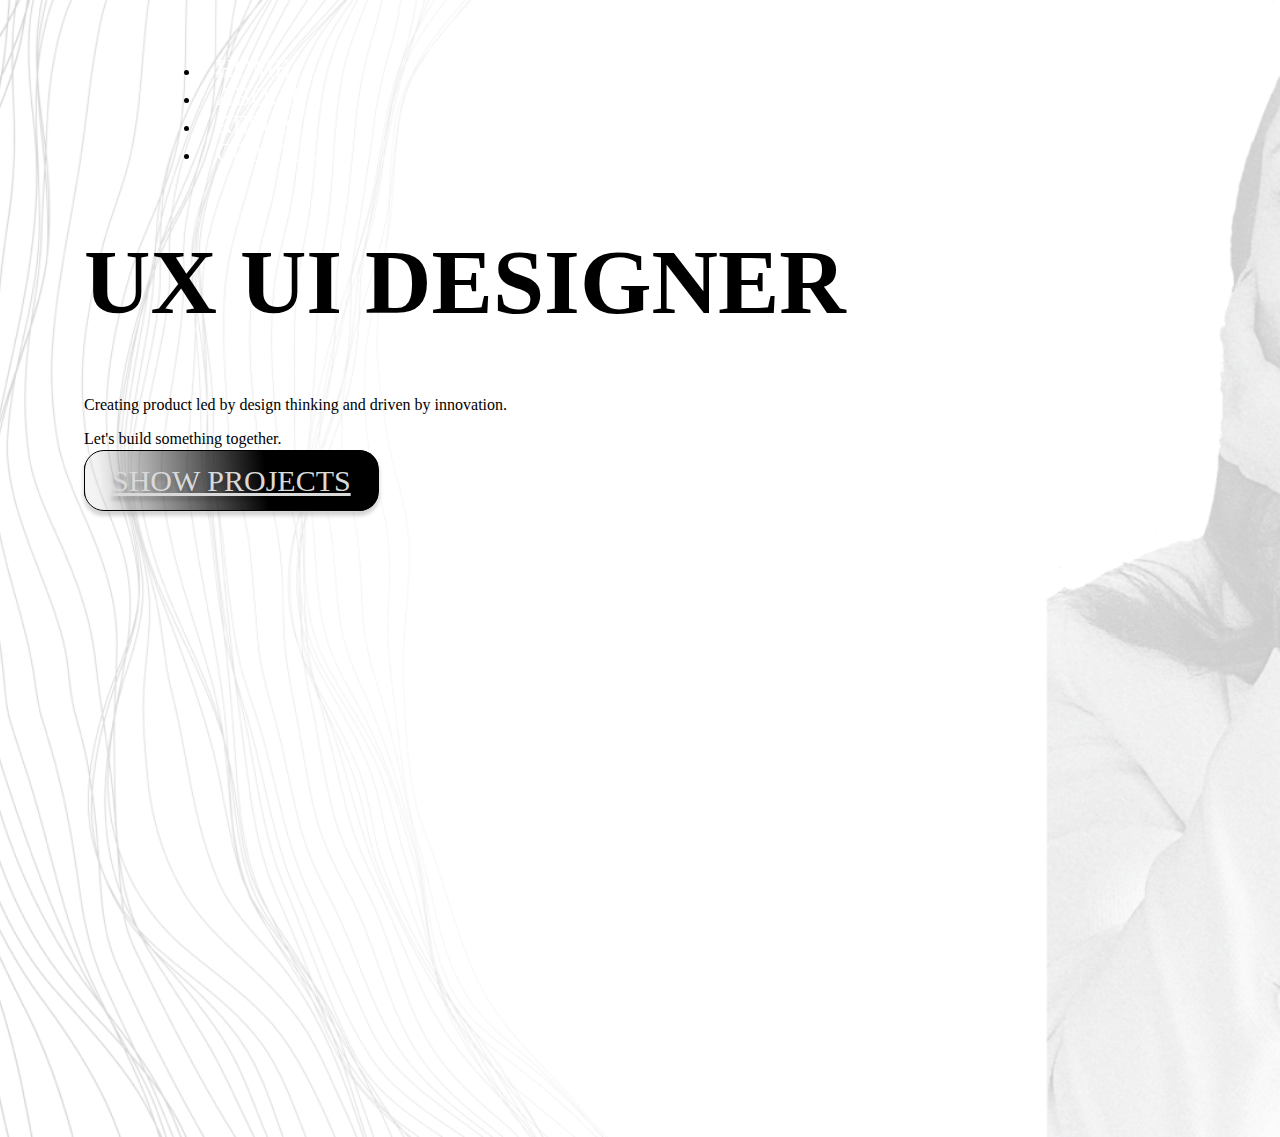
<file: index.html>
<!DOCTYPE html>
<html>
    <head>
        <title>UX/UI Homework 20</title>
        <link href="https://cdn.jsdelivr.net/npm/bootstrap@5.3.1/dist/css/bootstrap.min.css" rel="stylesheet" integrity="sha384-4bw+/aepP/YC94hEpVNVgiZdgIC5+VKNBQNGCHeKRQN+PtmoHDEXuppvnDJzQIu9" crossorigin="anonymous">
        <link href="css/style.css" rel="stylesheet" type="text/css">
    </head>

    <body class="bg-black" style="padding-left: 76px;background-image: url('images/mask-group.png'); background-position: top; background-size: cover;">
        <nav class="fixed-top mx-auto" style="margin-top: 55px; padding-left: 76px;">
            <!-- Used Bootstrap 4 component -->
            <ul class="nav d-flex justify-content-between w-75">
                <div>
                    <li>
                        <a class="menu-item" href="index.html">HOME</a>
                    </li>
                </div>

                <div class="d-flex gap-4">
                    <li>
                        <a class="menu-item" href="about.html">ABOUT</a>
                    </li>
                    <li>
                        <a class="menu-item" href="#">RESUME</a>
                    </li>
                    <li>
                        <a class="menu-item" href="contact.html">CONTACT</a>
                    </li>
                </div>
            </ul>
        </nav>
            
        <section class="jumbotron jumbotron-fluid mx-auto px-4" style="height: 100vh">
            <div class="d-flex align-items-center h-100">
                <!-- Used Bootstrap 4 col system -->
                <div class="row">
                    <div class="col-md">
                        <!-- <img src="images/mask-group.png" style="position: absolute; right: 0; left:0; object-fit: cover;"/> -->
                        <h1 class="text-xl text-white" style="font-size: 92px; white-space: nowrap;">UX UI DESIGNER</h1>
                        <p class="text-xl lead text-white">Creating product led by design thinking and driven by innovation.</p>
                        
                        <p class="text-xl text-white">Let's build something together.</p>
                    </div>
                    
                    <div class="col-sm d-flex">
                        <p class="lead align-self-end">
                            <a class="hero-btn btn font" href="projects.html" role="button">SHOW PROJECTS</a>
                        </p>
                    </div>
                </div>
            </div>
        </section>
    </body>

    <script src="https://code.jquery.com/jquery-1.12.4.min.js" integrity="sha256-ZosEbRLbNQzLpnKIkEdrPv7lOy9C27hHQ+Xp8a4MxAQ=" crossorigin="anonymous"></script>
    <script src="https://cdn.jsdelivr.net/npm/@popperjs/core@2.11.8/dist/umd/popper.min.js" integrity="sha384-I7E8VVD/ismYTF4hNIPjVp/Zjvgyol6VFvRkX/vR+Vc4jQkC+hVqc2pM8ODewa9r" crossorigin="anonymous"></script>
    <script src="https://cdn.jsdelivr.net/npm/bootstrap@5.3.1/dist/js/bootstrap.min.js" integrity="sha384-Rx+T1VzGupg4BHQYs2gCW9It+akI2MM/mndMCy36UVfodzcJcF0GGLxZIzObiEfa" crossorigin="anonymous"></script>
</html>
</file>
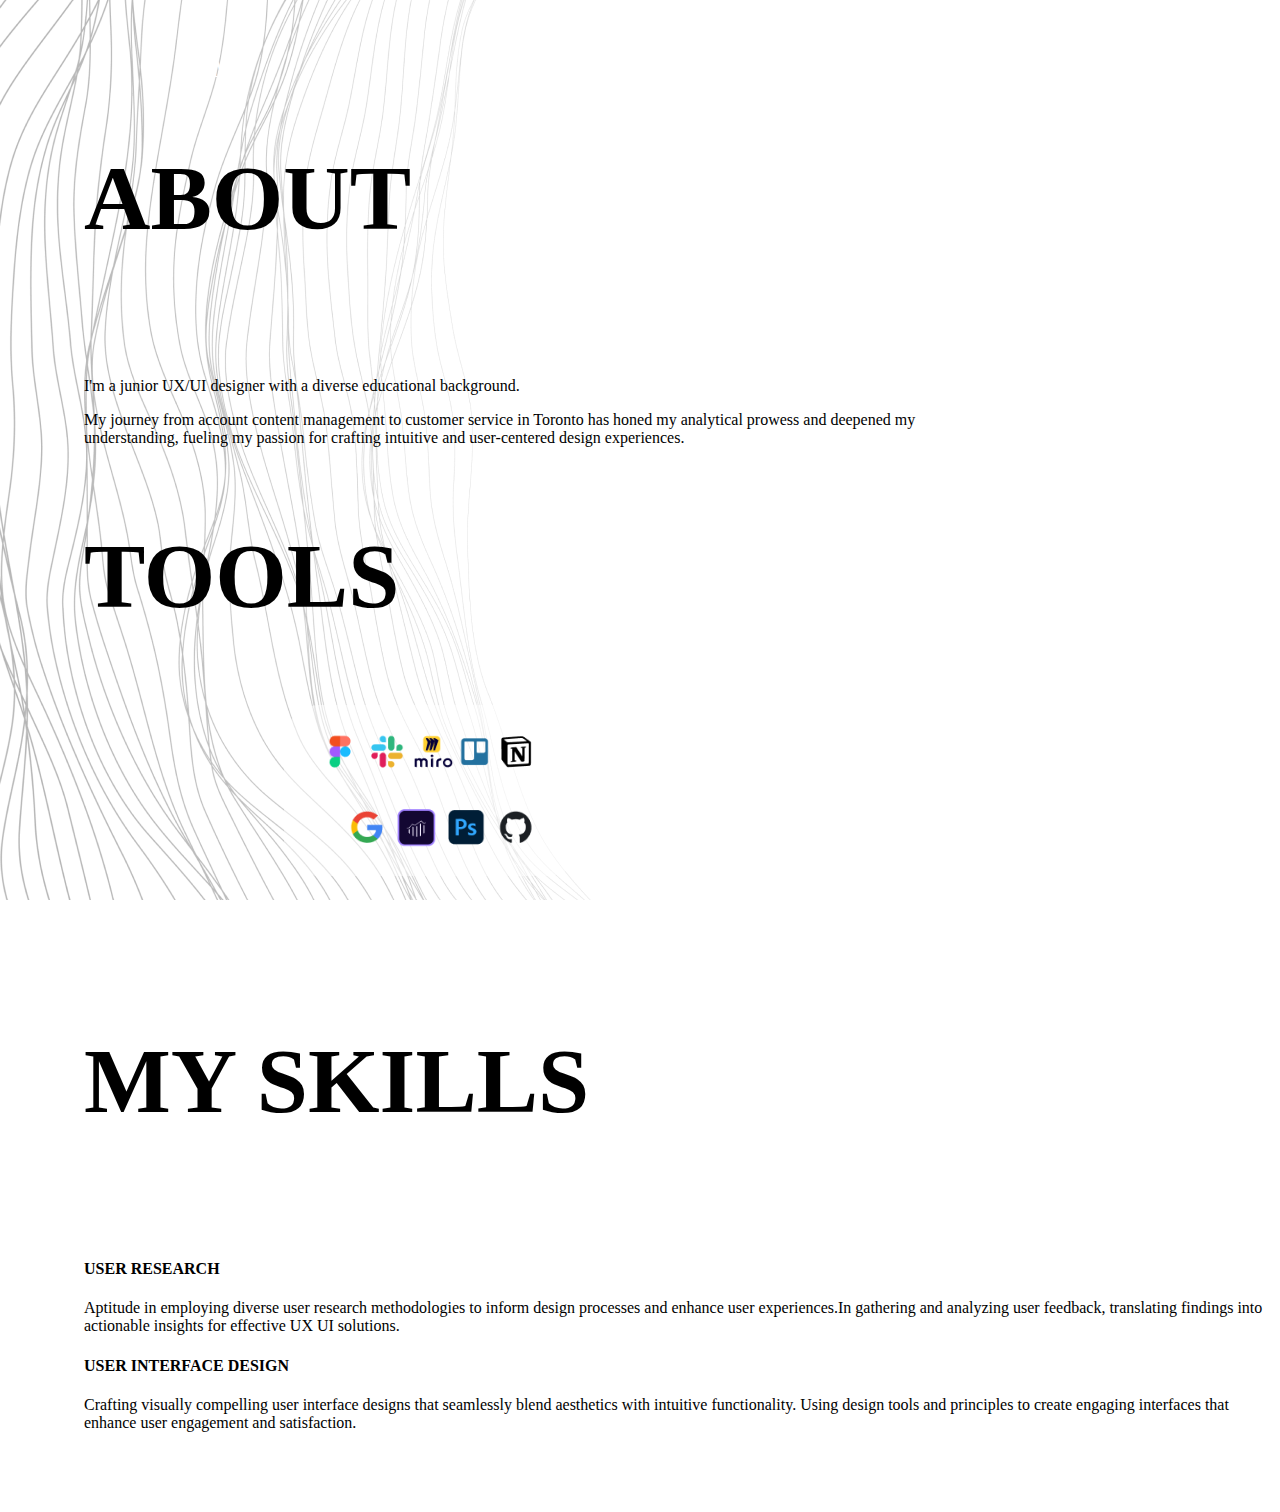
<file: about.html>
<!DOCTYPE html>
<html>
    <head>
        <title>UX/UI Homework 20</title>
        <link href="https://cdn.jsdelivr.net/npm/bootstrap@5.3.1/dist/css/bootstrap.min.css" rel="stylesheet" integrity="sha384-4bw+/aepP/YC94hEpVNVgiZdgIC5+VKNBQNGCHeKRQN+PtmoHDEXuppvnDJzQIu9" crossorigin="anonymous">
        <link href="css/style.css" rel="stylesheet" type="text/css">
    </head>

    <body class="bg-black" style="padding-left: 76px;background-image: url('images/backgound.png');background-attachment: fixed; background-position: top; background-size: cover; height:100vh; overflow: auto;">
        <nav class="fixed-top mx-auto" style="margin-top: 55px; padding-left: 76px;">
            <a class="menu-item" href="index.html">HOME</a>
        </nav>

        <section>
            <div class="mx-auto px-4 text-end mt-5 d-flex flex-column align-items-end">
                <h1 class="text-white" style="font-size: 92px;">ABOUT</h1>

                <p class="fs-4 lead text-white" style="margin-top: 126px; width: 880px;">I'm a junior UX/UI designer with a diverse educational background.</p>
                
                <p class="fs-4 lead text-white" style="width: 880px;">My journey from account content management to customer service in Toronto has honed my analytical prowess and deepened my understanding, fueling my passion for crafting intuitive and user-centered design experiences.</p>
            </div>
            
            <div class="mx-auto px-4 mt-5">
                <h2 class="text-white" style="font-size: 92px;">TOOLS</h2>

                <div>
                    <img src="images/apps-bubble.png" style="width: 300px; margin-left: 200px;"/>
                </div>
            </div>

            <div class="mx-auto px-4" style="margin-top: 148px; padding-bottom: 64px;">
                <h2 class="text-white text-end" style="font-size: 92px;">MY SKILLS</h2>

                <!-- Used Bootstrap 4 col system -->
                <div class="row" style="margin-top: 126px;">
                    <div class="col-sm">
                        <div class="w-50 mx-auto">
                            <h4 class="fs-1 text-white">USER RESEARCH</h4>
                            
                            <p class="fs-4 lead text-white mt-4">Aptitude in employing diverse user research methodologies to inform design processes and enhance user experiences.In gathering and analyzing user feedback, translating findings into actionable insights for effective UX UI solutions.</p>
                        </div>
                    </div>
                    
                    <div class="col-sm">
                        <div class="w-50 mx-auto">
                            <h4 class="fs-1 text-white">USER INTERFACE DESIGN</h4>
                            
                            <p class="fs-4 lead text-white mt-4">Crafting visually compelling user interface designs that seamlessly blend aesthetics with intuitive functionality. Using design tools and principles to create engaging interfaces that enhance user engagement and satisfaction.</p>
                        </div>
                    </div>
                </div>
            </div>
        </div>
    </body>

    <script src="https://code.jquery.com/jquery-1.12.4.min.js" integrity="sha256-ZosEbRLbNQzLpnKIkEdrPv7lOy9C27hHQ+Xp8a4MxAQ=" crossorigin="anonymous"></script>
    <script src="https://cdn.jsdelivr.net/npm/@popperjs/core@2.11.8/dist/umd/popper.min.js" integrity="sha384-I7E8VVD/ismYTF4hNIPjVp/Zjvgyol6VFvRkX/vR+Vc4jQkC+hVqc2pM8ODewa9r" crossorigin="anonymous"></script>
    <script src="https://cdn.jsdelivr.net/npm/bootstrap@5.3.1/dist/js/bootstrap.min.js" integrity="sha384-Rx+T1VzGupg4BHQYs2gCW9It+akI2MM/mndMCy36UVfodzcJcF0GGLxZIzObiEfa" crossorigin="anonymous"></script>
</html>
</file>
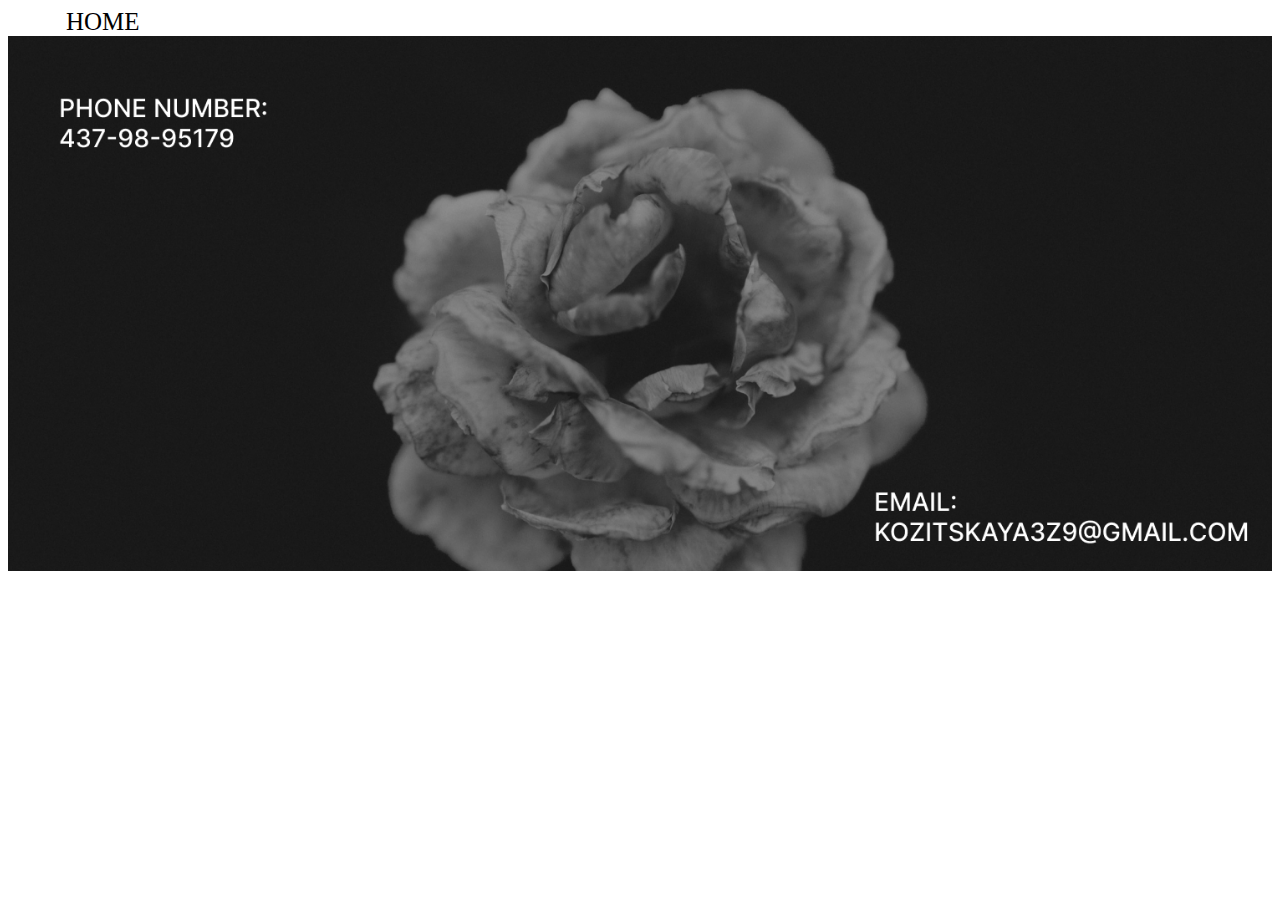
<file: contact.html>
<!DOCTYPE html>
<html>
    <head>
        <title>UX/UI Homework 20</title>
        <link href="https://cdn.jsdelivr.net/npm/bootstrap@5.3.1/dist/css/bootstrap.min.css" rel="stylesheet" integrity="sha384-4bw+/aepP/YC94hEpVNVgiZdgIC5+VKNBQNGCHeKRQN+PtmoHDEXuppvnDJzQIu9" crossorigin="anonymous">
        <link href="css/style.css" rel="stylesheet" type="text/css">
    </head>

    <body style="height: 100vh;" class="d-flex justify-content-center">
        <nav class="fixed-top mx-auto" style="margin-top: 8px; padding-left: 42px;">
            <a class="menu-item" style="color:black!important;" href="index.html">HOME</a>
        </nav>

        <img src="images/contact.jpg" style="width: 100%;object-fit: contain;">
    </body>

    <script src="https://code.jquery.com/jquery-1.12.4.min.js" integrity="sha256-ZosEbRLbNQzLpnKIkEdrPv7lOy9C27hHQ+Xp8a4MxAQ=" crossorigin="anonymous"></script>
    <script src="https://cdn.jsdelivr.net/npm/@popperjs/core@2.11.8/dist/umd/popper.min.js" integrity="sha384-I7E8VVD/ismYTF4hNIPjVp/Zjvgyol6VFvRkX/vR+Vc4jQkC+hVqc2pM8ODewa9r" crossorigin="anonymous"></script>
    <script src="https://cdn.jsdelivr.net/npm/bootstrap@5.3.1/dist/js/bootstrap.min.js" integrity="sha384-Rx+T1VzGupg4BHQYs2gCW9It+akI2MM/mndMCy36UVfodzcJcF0GGLxZIzObiEfa" crossorigin="anonymous"></script>
</html>
</file>
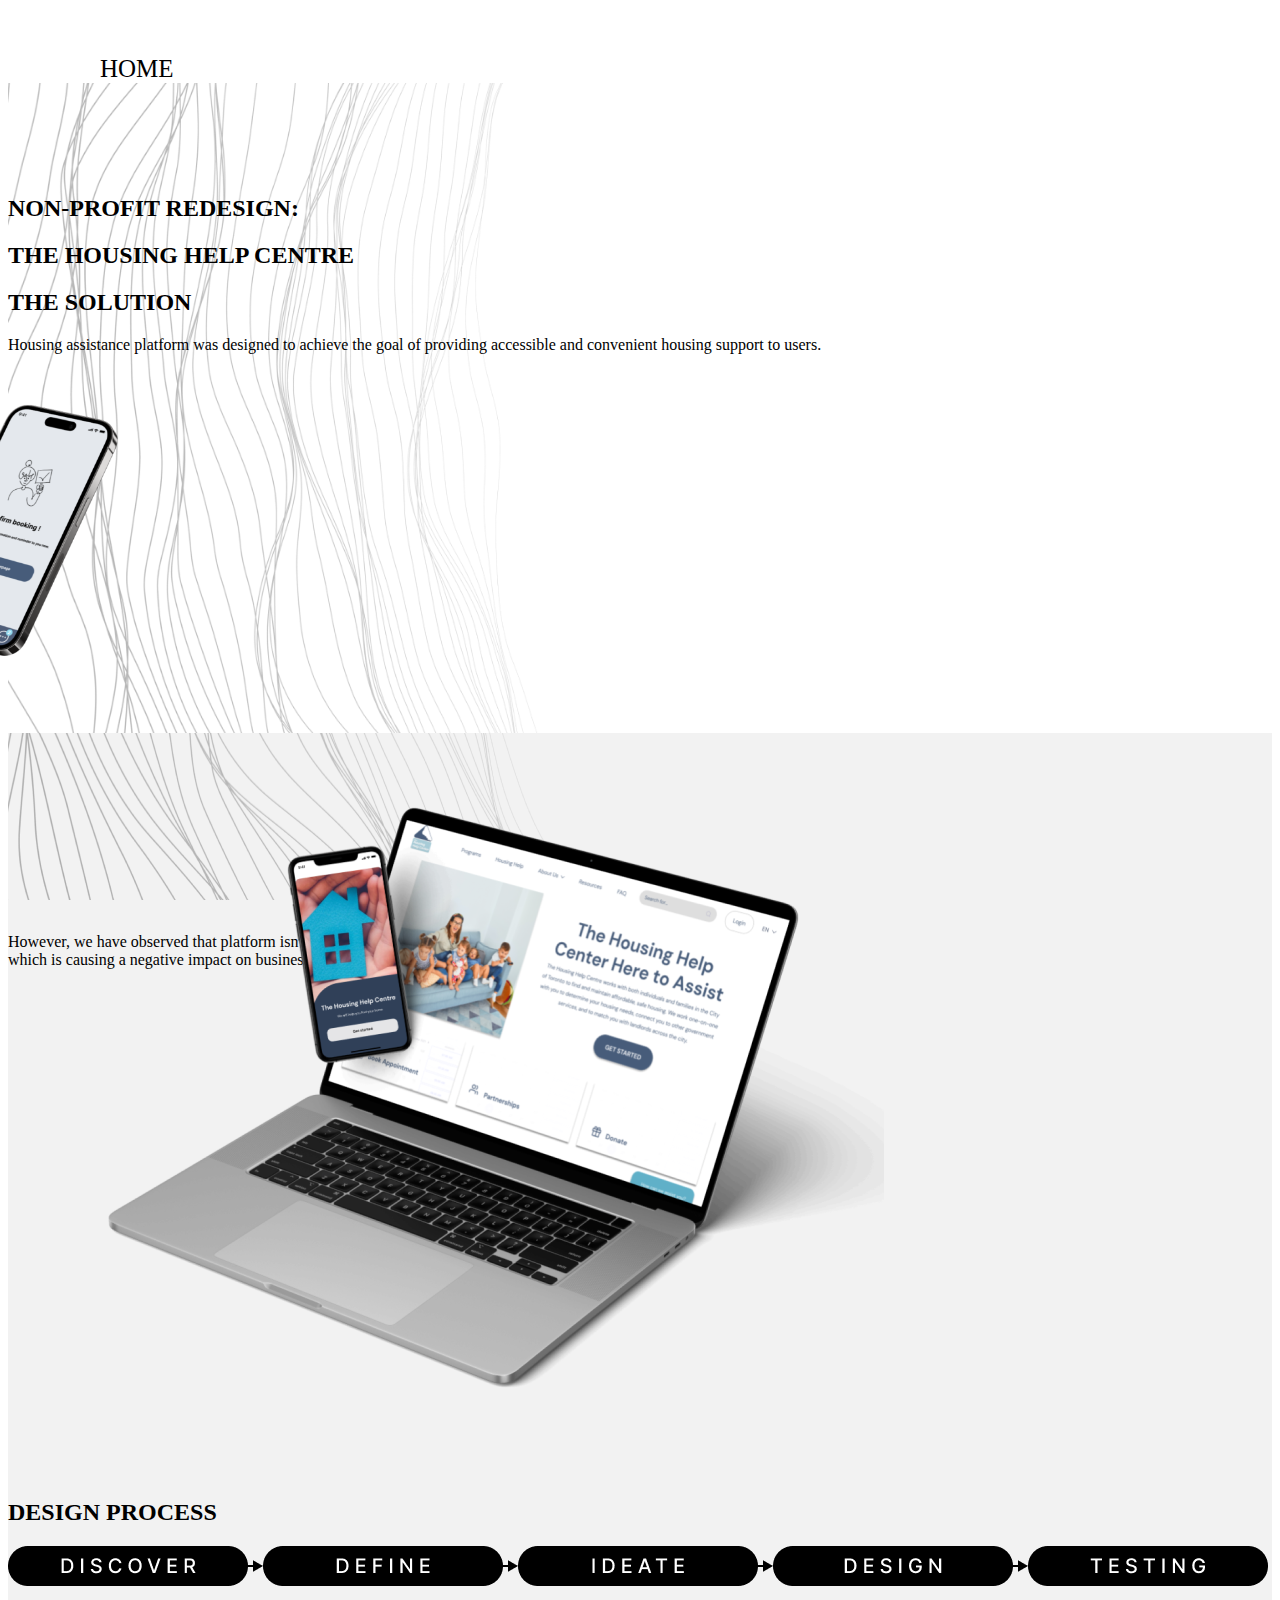
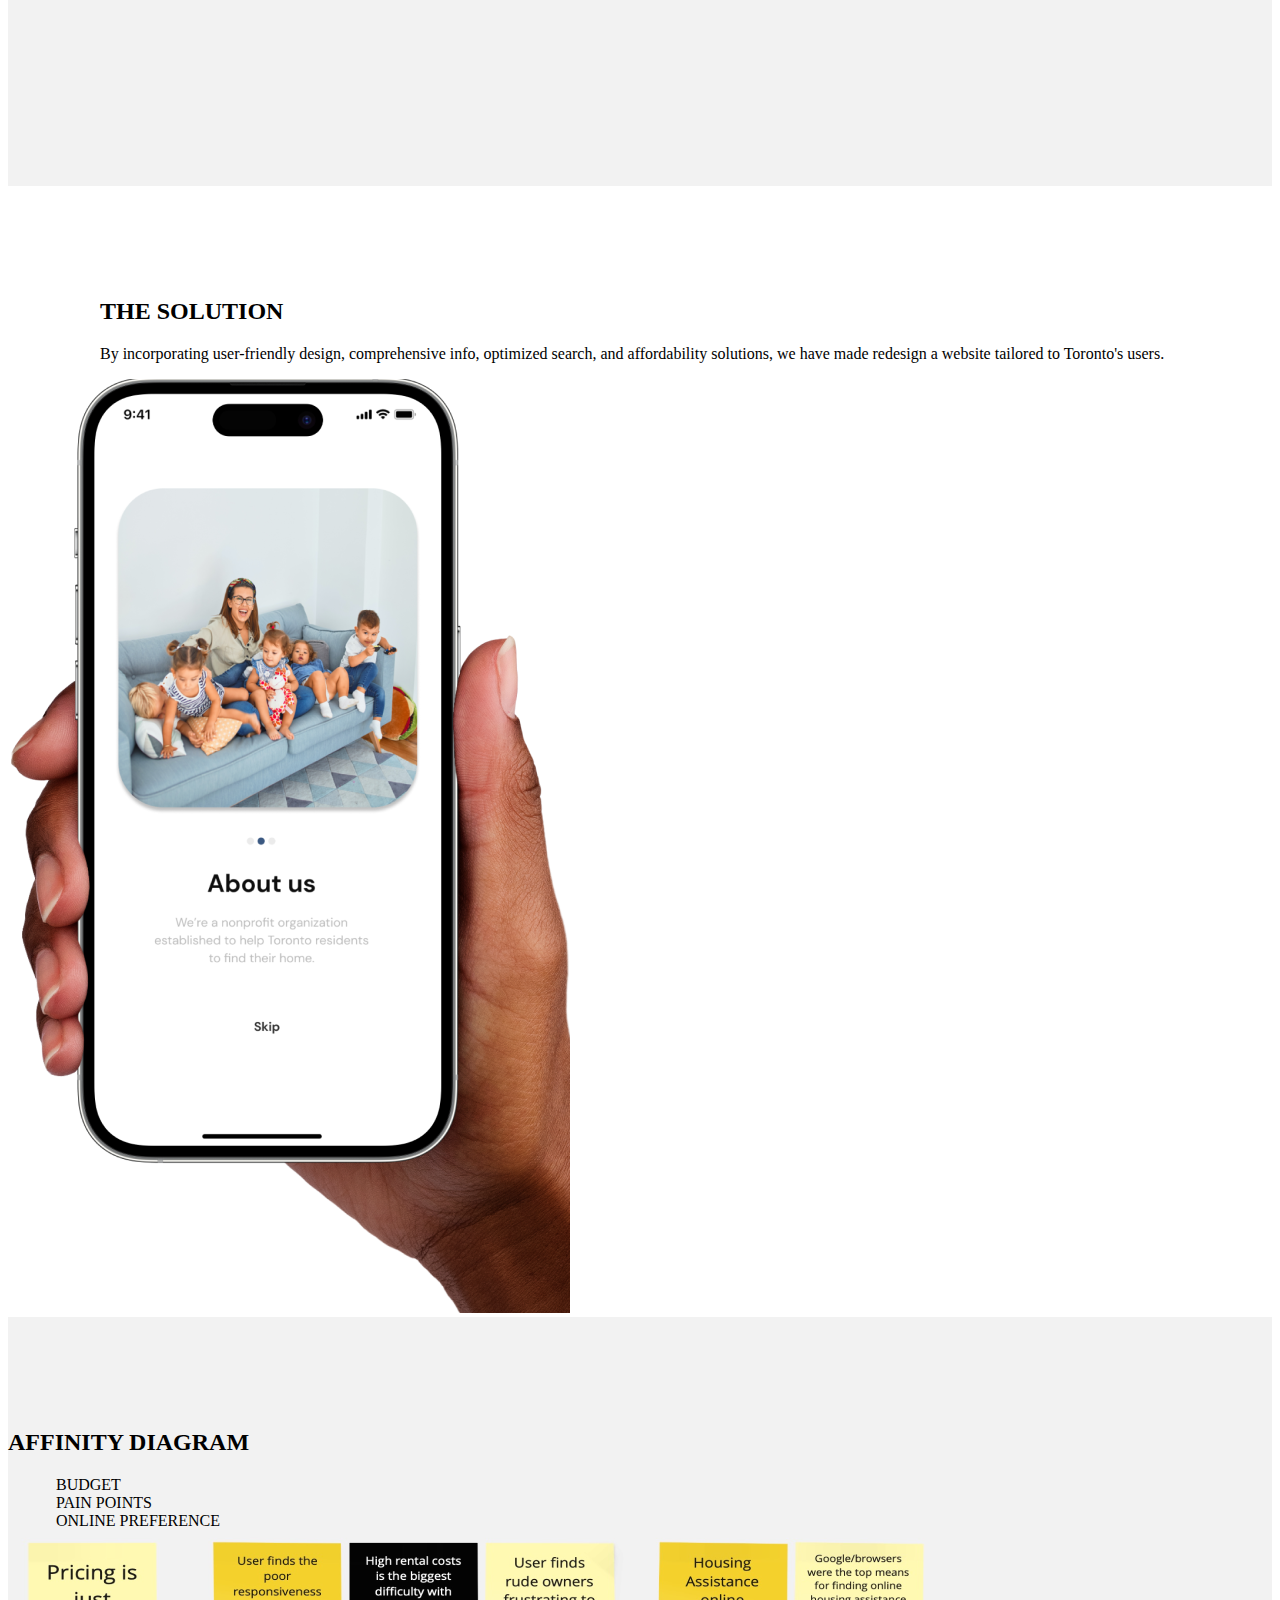
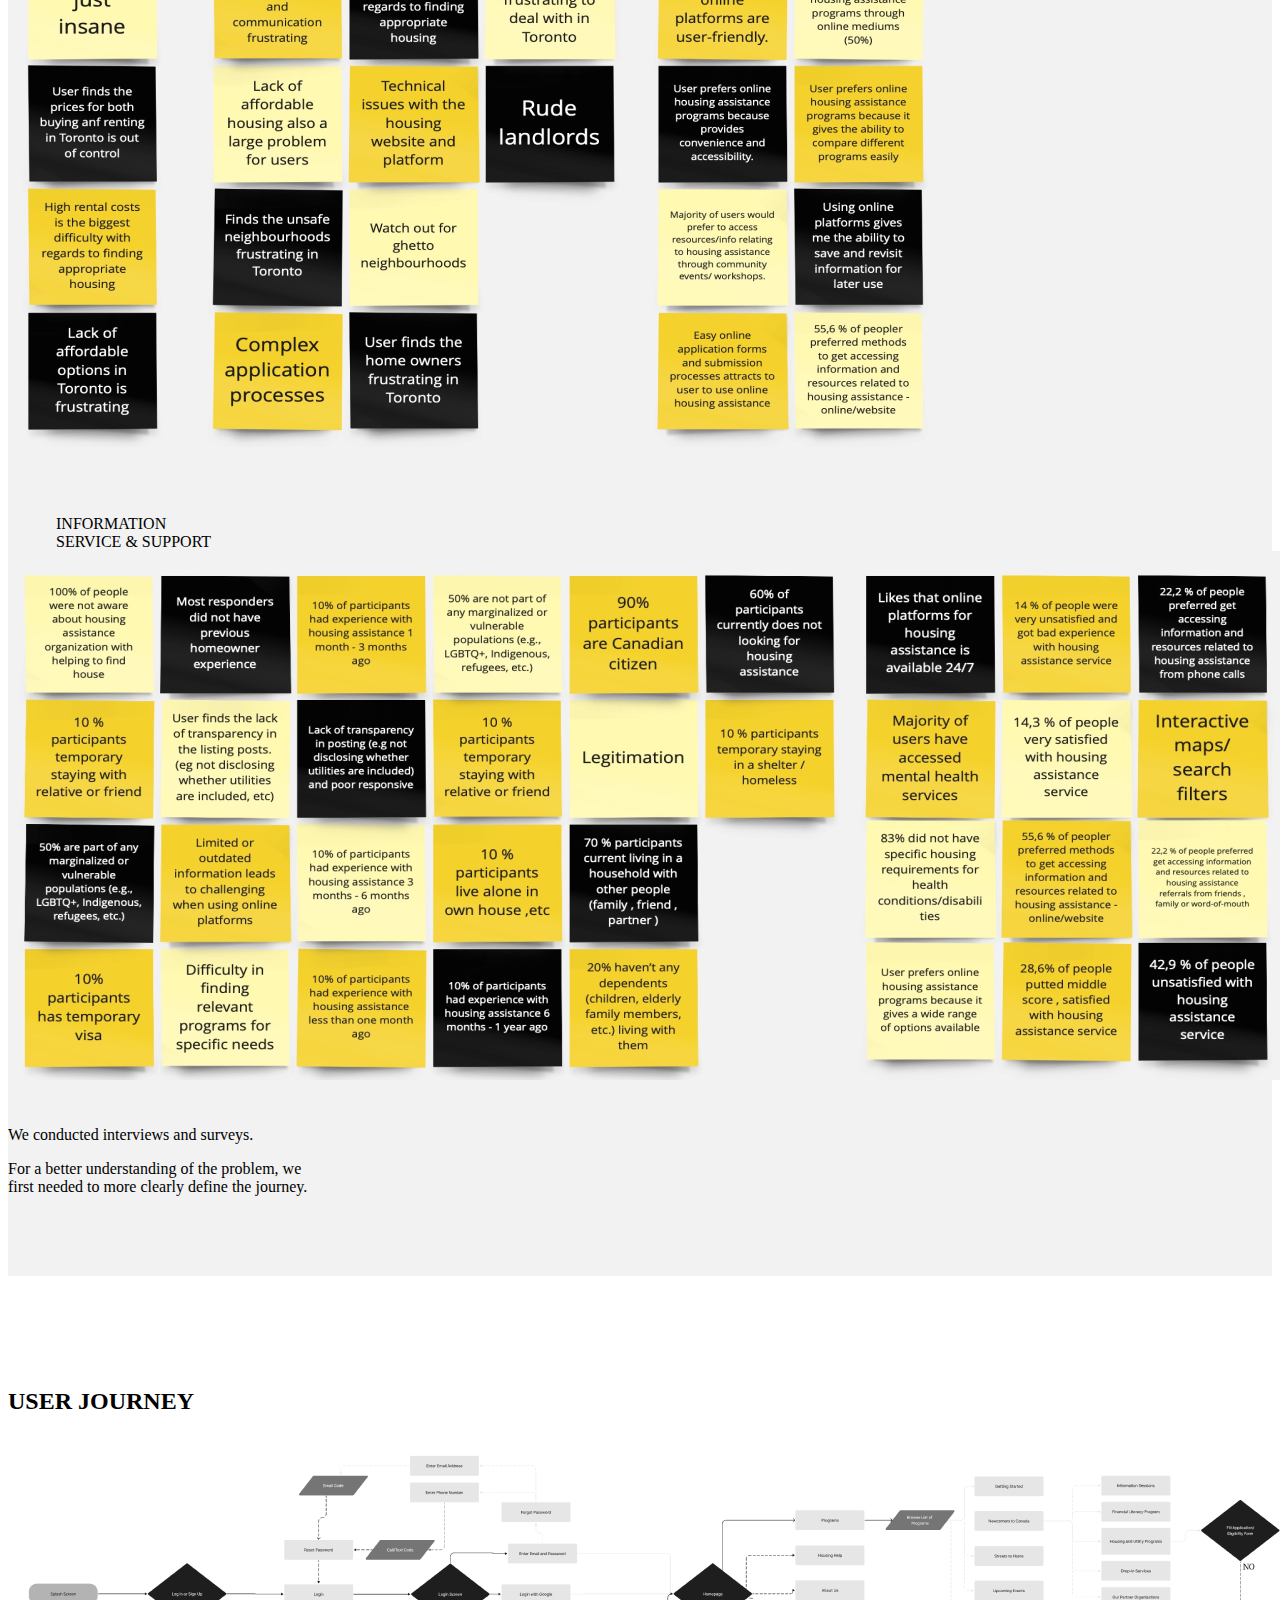
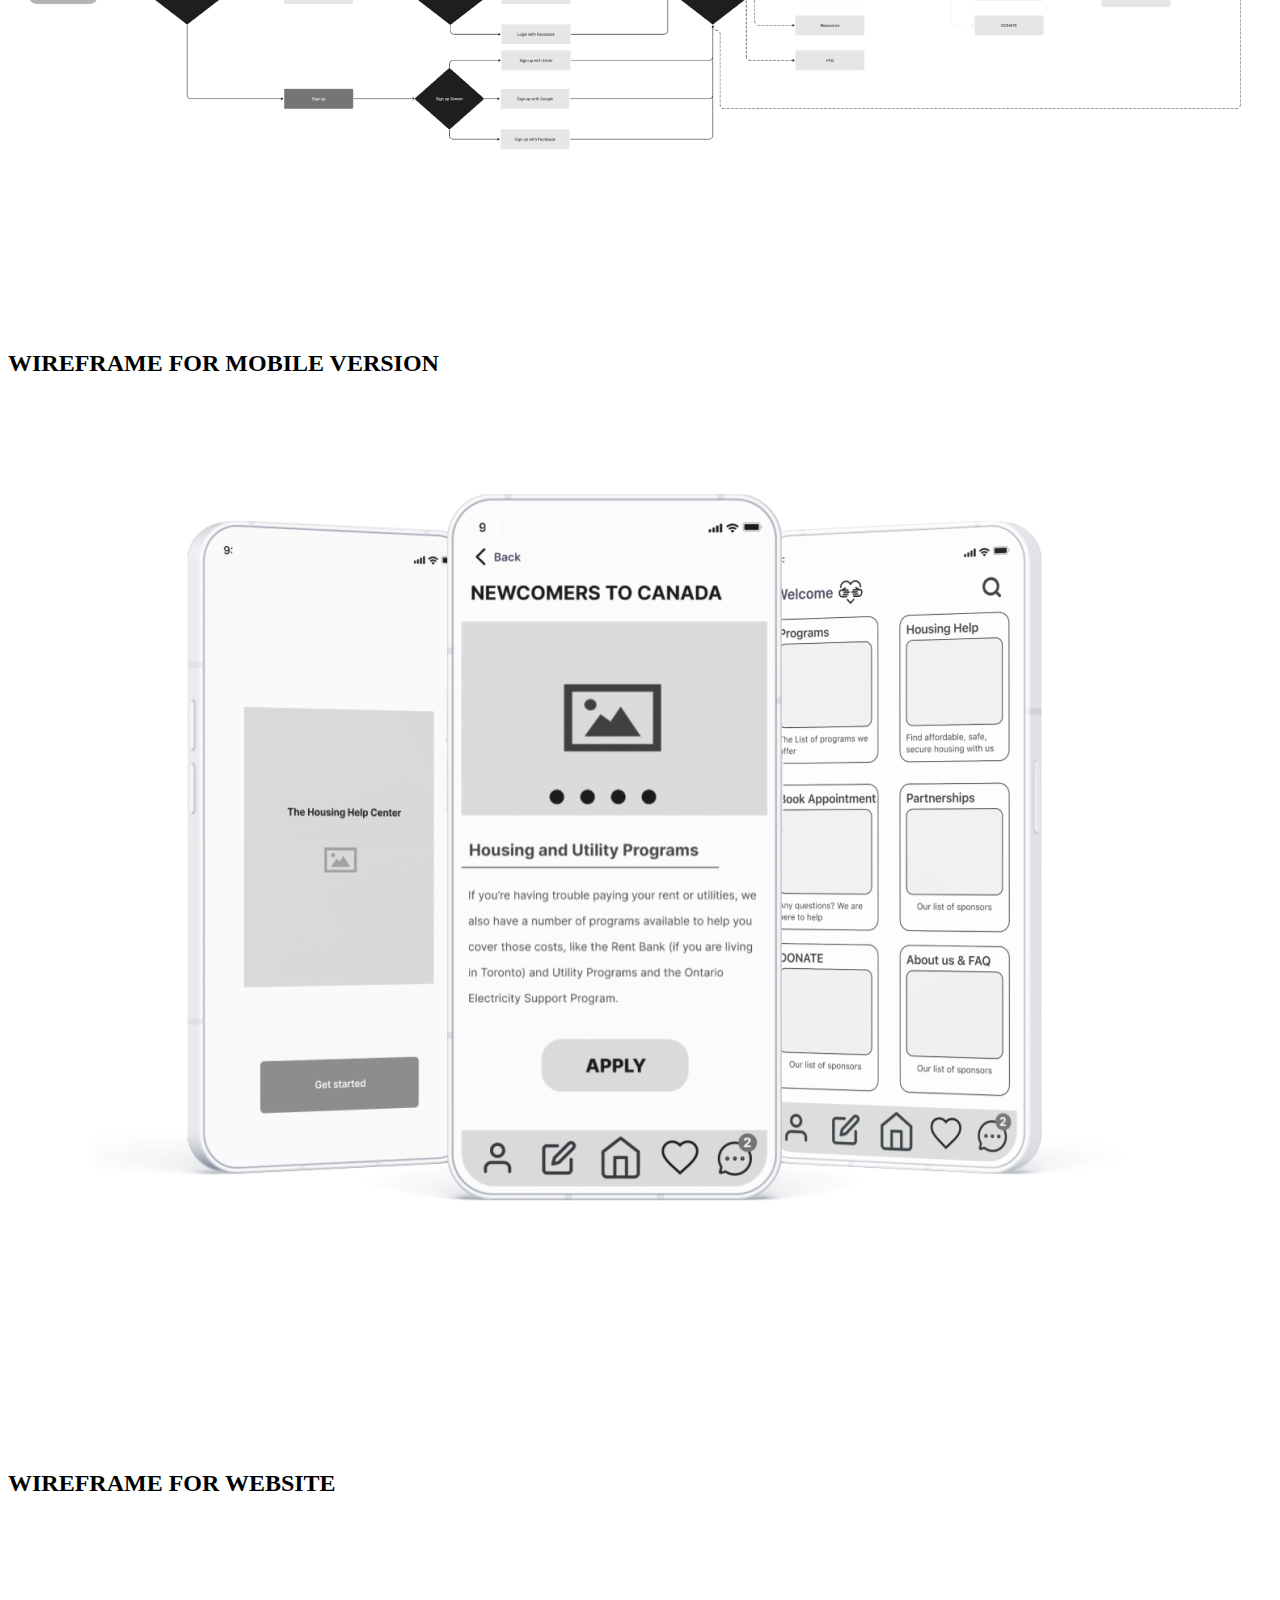
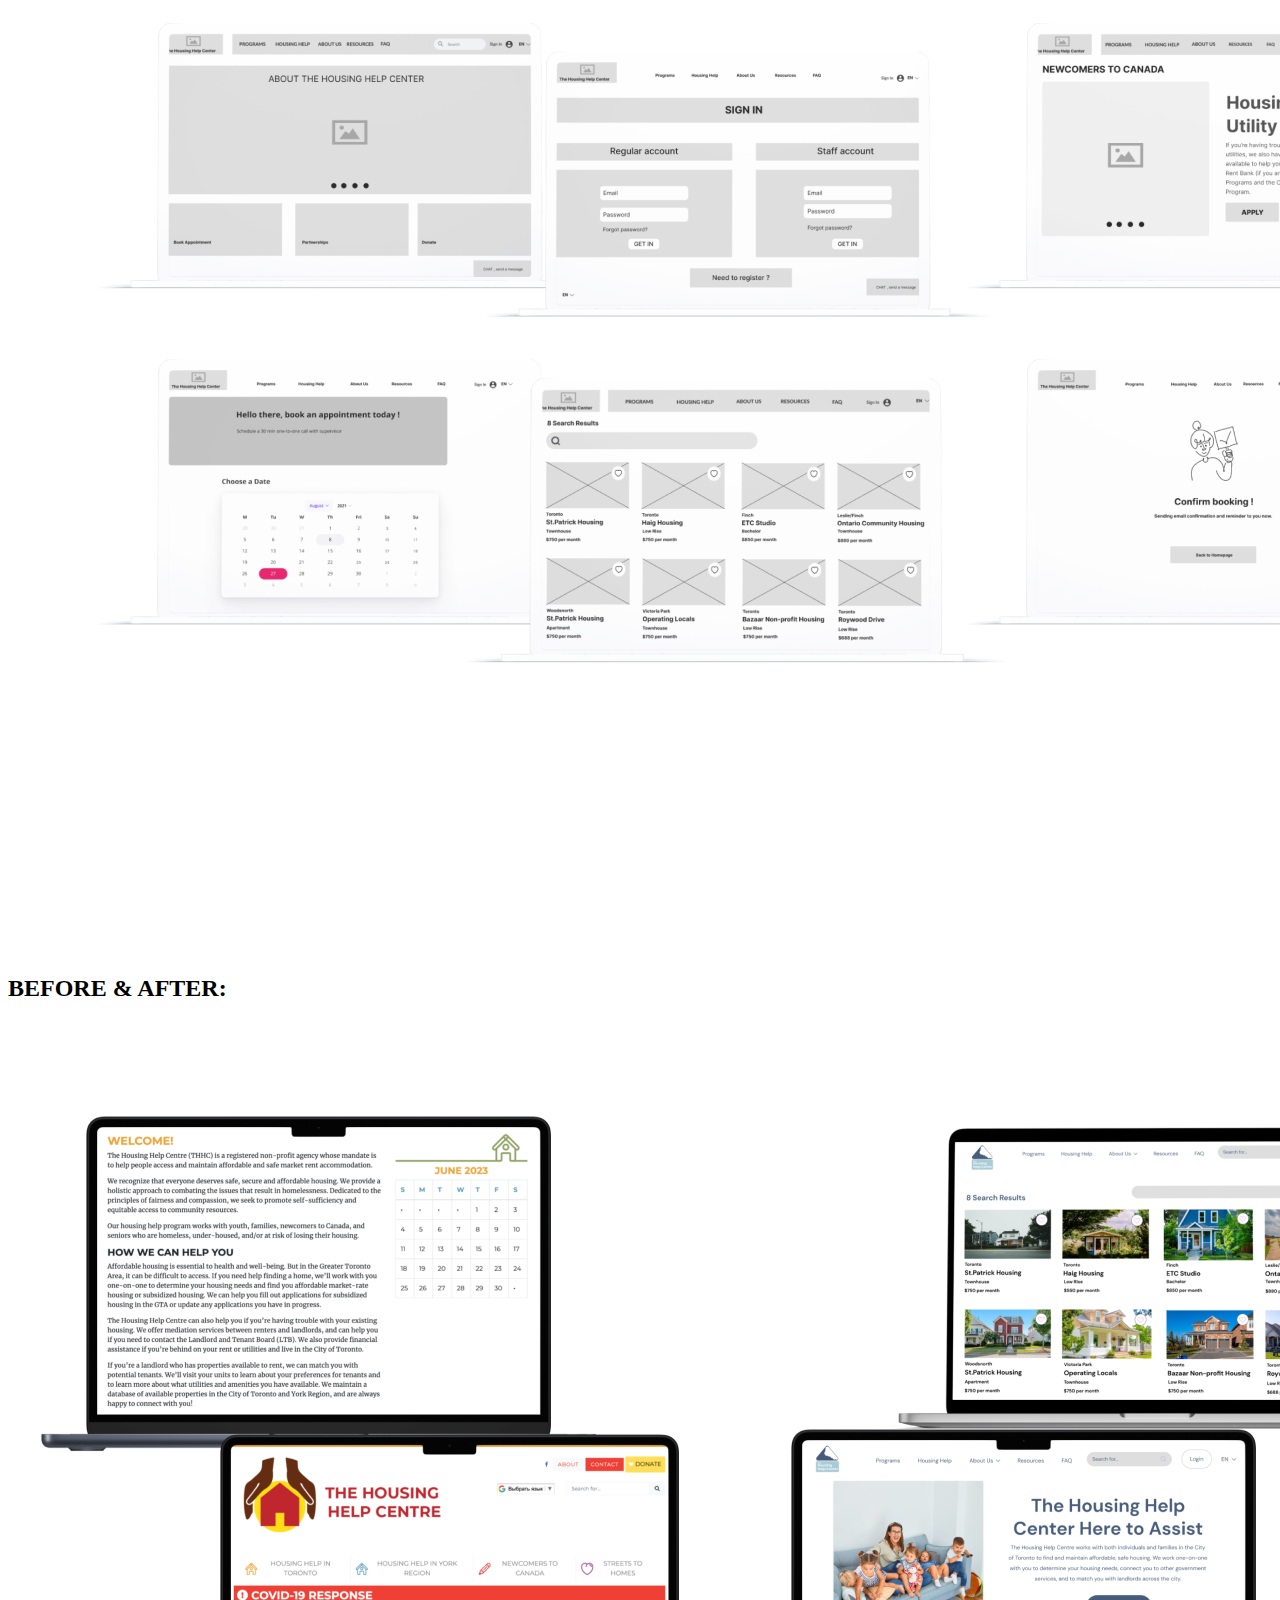
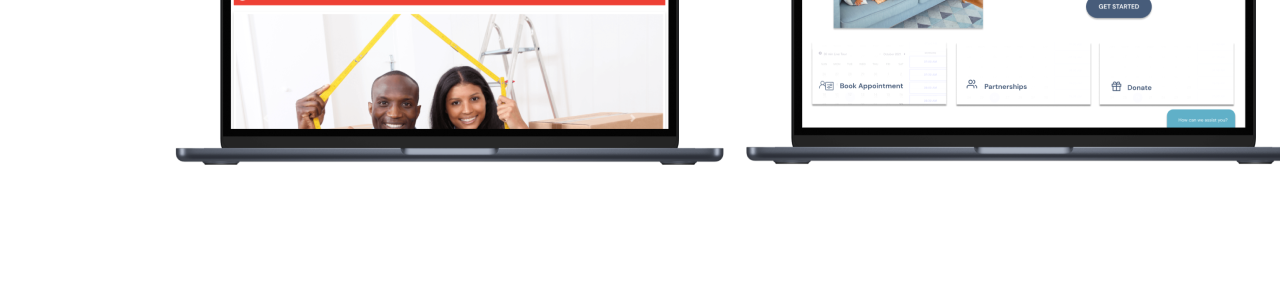
<file: project-1.html>
<!DOCTYPE html>
<html>
    <head>
        <title>UX/UI Homework 20</title>
        <link href="https://cdn.jsdelivr.net/npm/bootstrap@5.3.1/dist/css/bootstrap.min.css" rel="stylesheet" integrity="sha384-4bw+/aepP/YC94hEpVNVgiZdgIC5+VKNBQNGCHeKRQN+PtmoHDEXuppvnDJzQIu9" crossorigin="anonymous">
        <link href="css/style.css" rel="stylesheet" type="text/css">
    </head>

    <body style="height:100vh; overflow: auto;">
        <nav class="fixed-top mx-auto" style="margin-top: 55px; padding-left: 76px;">
            <a class="menu-item" style="color: black;" href="index.html">HOME</a>
        </nav>

        <section style="background-image: url('images/backgound.png');background-attachment: scroll; background-position: top; background-size: cover; padding-top: 92px;">
            <h2 class="fw-bold text-center fs-2">NON-PROFIT REDESIGN:</h2>
            <h2 class="fw-bold text-center fs-2">THE HOUSING HELP CENTRE</h2>

            <div class="d-flex justify-content-end mt-5">
                <div class="w-50 fs-4">
                    <h2>THE SOLUTION</h2>
                    
                    <p class="w-75">Housing assistance platform was designed to achieve the goal of providing accessible and convenient housing support to users.</p>
                </div>
            </div>

            <div class="d-flex justify-content-center" style="margin-bottom: -64px;">
                <img src="images/non-profit-phones.png" class="d-block" style="width: 480px; margin-left: -360px;"/>
            </div>
        </section>

        <section style="background-image: url('images/backgound.png');background-attachment: fixed; background-position: top; background-size: cover; padding-bottom: 196px; padding-top: 92px; background-color: #F2F2F2;">
            <!-- Used Bootstrap 4 col system -->
            <div class="row w-75 mx-auto flex-nowrap">
                <div class="flex-shrink-1"  style="padding: 92px 0;">
                    <p style="max-width: 420px;" class="fs-4">However, we have observed that platform isn't meeting this goal, which is causing a negative impact on business. </p>
                </div>

                <div class="flex-shrink-1">
                    <img src="images/non-profit-laptop.png" class="w-100 mx-auto d-block" style="margin-top: -364px;"/>
                </div>
            </div>
            
            <h2 class="fw-bold text-center fs-2">DESIGN PROCESS</h2>
            
            <img src="images/design-process.png" class="w-75 mx-auto d-block mt-5" />
        </section>
       
        <section style="padding-top: 92px;">
            <!-- Used Bootstrap 4 col system -->
            <div class="row">
                <div class="col-sm d-flex align-items-center" style="margin-left: 92px;">
                    <div>
                        <h2 class="fs-3 fw-semibold">THE SOLUTION</h2>
                        <p class="fs-3">By incorporating user-friendly design, comprehensive info, optimized search, and affordability solutions, we have made redesign a website tailored to Toronto's users.</p>
                    </div>
                </div>

                <div class="col-sm d-flex justify-content-end">
                    <img src="images/project-1-solution.png" style="max-width: 920px;" class="d-block mt-5"/>
                </div>
            </div>            
        </section>
        
        <section style="padding-bottom: 64px; padding-top: 92px; background-color: #f2f2f2;">
            <h2 class="text-center">AFFINITY DIAGRAM</h2>

            <div class="d-flex justify-content-between w-75 mx-auto mt-5" style="padding: 0 48px;">
                <div class="fw-semibold">BUDGET</div>
                <div class="fw-semibold">PAIN POINTS</div>
                <div class="fw-semibold">ONLINE PREFERENCE</div>
            </div>
            
            <img src="images/brainwriting.png" class="mx-auto w-75 d-block mt-4"/>
        </section>
     
        <section style="padding-bottom: 64px; background-color: #f2f2f2;">
            <div class="d-flex justify-content-between w-50 mx-auto" style="padding: 0 48px;">
                <div class="fw-semibold">INFORMATION</div>
                <div class="fw-semibold">SERVICE & SUPPORT</div>
            </div>
            
            <img src="images/brainwriting-2.png" class="mx-auto w-75 d-block mt-4"/>
       
            <div class="d-flex justify-content-end">
                <div style="max-width: 300px; margin-right: 240px; margin-top: 42px;">
                    <p>We conducted interviews and surveys.</p>
                    
                    <p>For a better understanding of the problem, we first needed to more clearly define the journey.</p>
                </div>
            </div>
        </section>


        <section style="padding-bottom: 64px; padding-top: 92px;">
            <h2 class="text-center">USER JOURNEY</h2>

            <div class="mx-auto w-75">
                <img src="images/project-1-user-flow.png" class="mx-auto w-100 d-block mt-5"/>
            </div>
        </section>
       
        <section style="padding-bottom: 64px; padding-top: 92px;">
            <h2 class="text-center">WIREFRAME FOR MOBILE VERSION</h2>

            <div class="mx-auto w-50">
                <img src="images/project-1-mobile-mock-up.png" class="mx-auto w-100 d-block mt-5"/>
            </div>
        </section>
        
        <section style="padding-bottom: 64px; padding-top: 92px;">
            <h2 class="text-center">WIREFRAME FOR WEBSITE</h2>

            <div class="mx-auto w-75">
                <img src="images/project-1-website-mock-up.png" class="mx-auto w-100 d-block mt-5"/>
            </div>
        </section>
       
        <section style="padding-bottom: 64px; padding-top: 92px;">
            <h2 class="text-center">BEFORE & AFTER:</h2>

            <div class="mx-auto w-75">
                <img src="images/project-1-before-after.png" class="mx-auto w-100 d-block mt-5"/>
            </div>
        </section>
    </body>

    <script src="https://code.jquery.com/jquery-1.12.4.min.js" integrity="sha256-ZosEbRLbNQzLpnKIkEdrPv7lOy9C27hHQ+Xp8a4MxAQ=" crossorigin="anonymous"></script>
    <script src="https://cdn.jsdelivr.net/npm/@popperjs/core@2.11.8/dist/umd/popper.min.js" integrity="sha384-I7E8VVD/ismYTF4hNIPjVp/Zjvgyol6VFvRkX/vR+Vc4jQkC+hVqc2pM8ODewa9r" crossorigin="anonymous"></script>
    <script src="https://cdn.jsdelivr.net/npm/bootstrap@5.3.1/dist/js/bootstrap.min.js" integrity="sha384-Rx+T1VzGupg4BHQYs2gCW9It+akI2MM/mndMCy36UVfodzcJcF0GGLxZIzObiEfa" crossorigin="anonymous"></script>
</html>
</file>
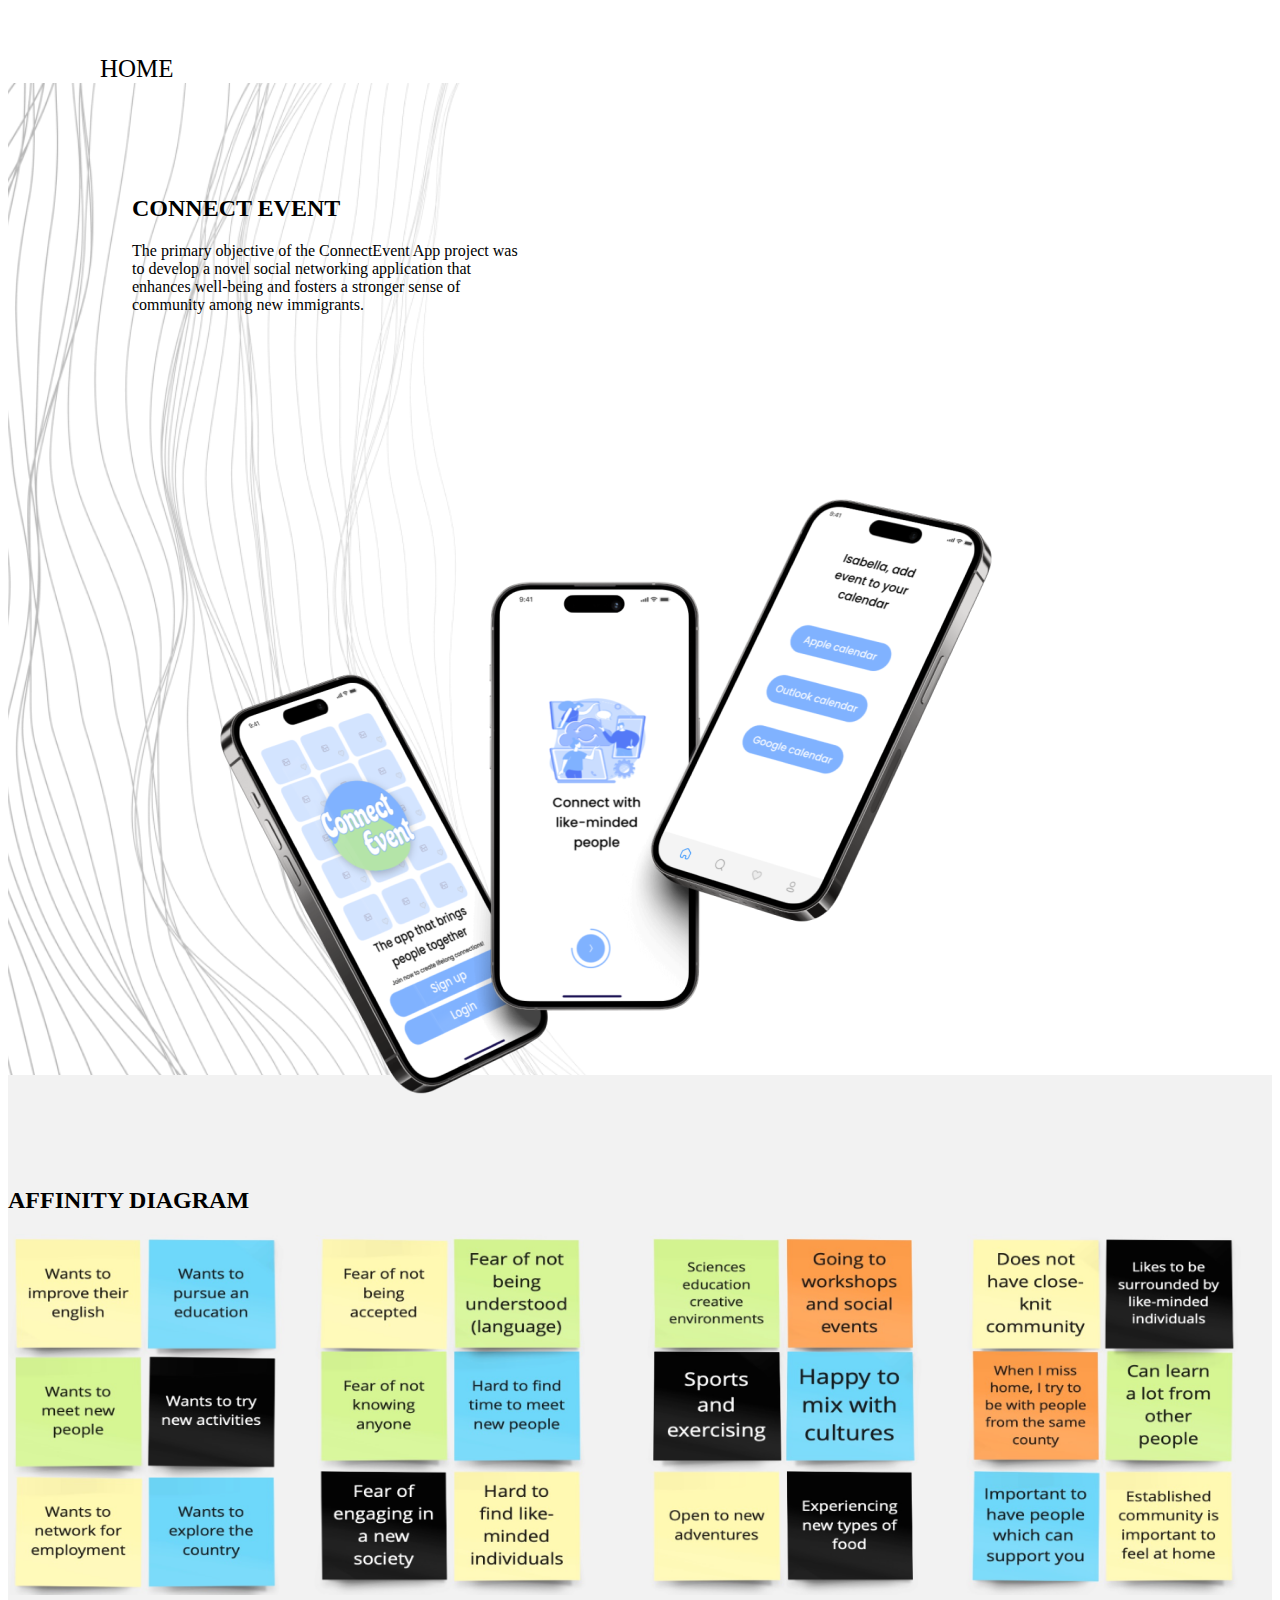
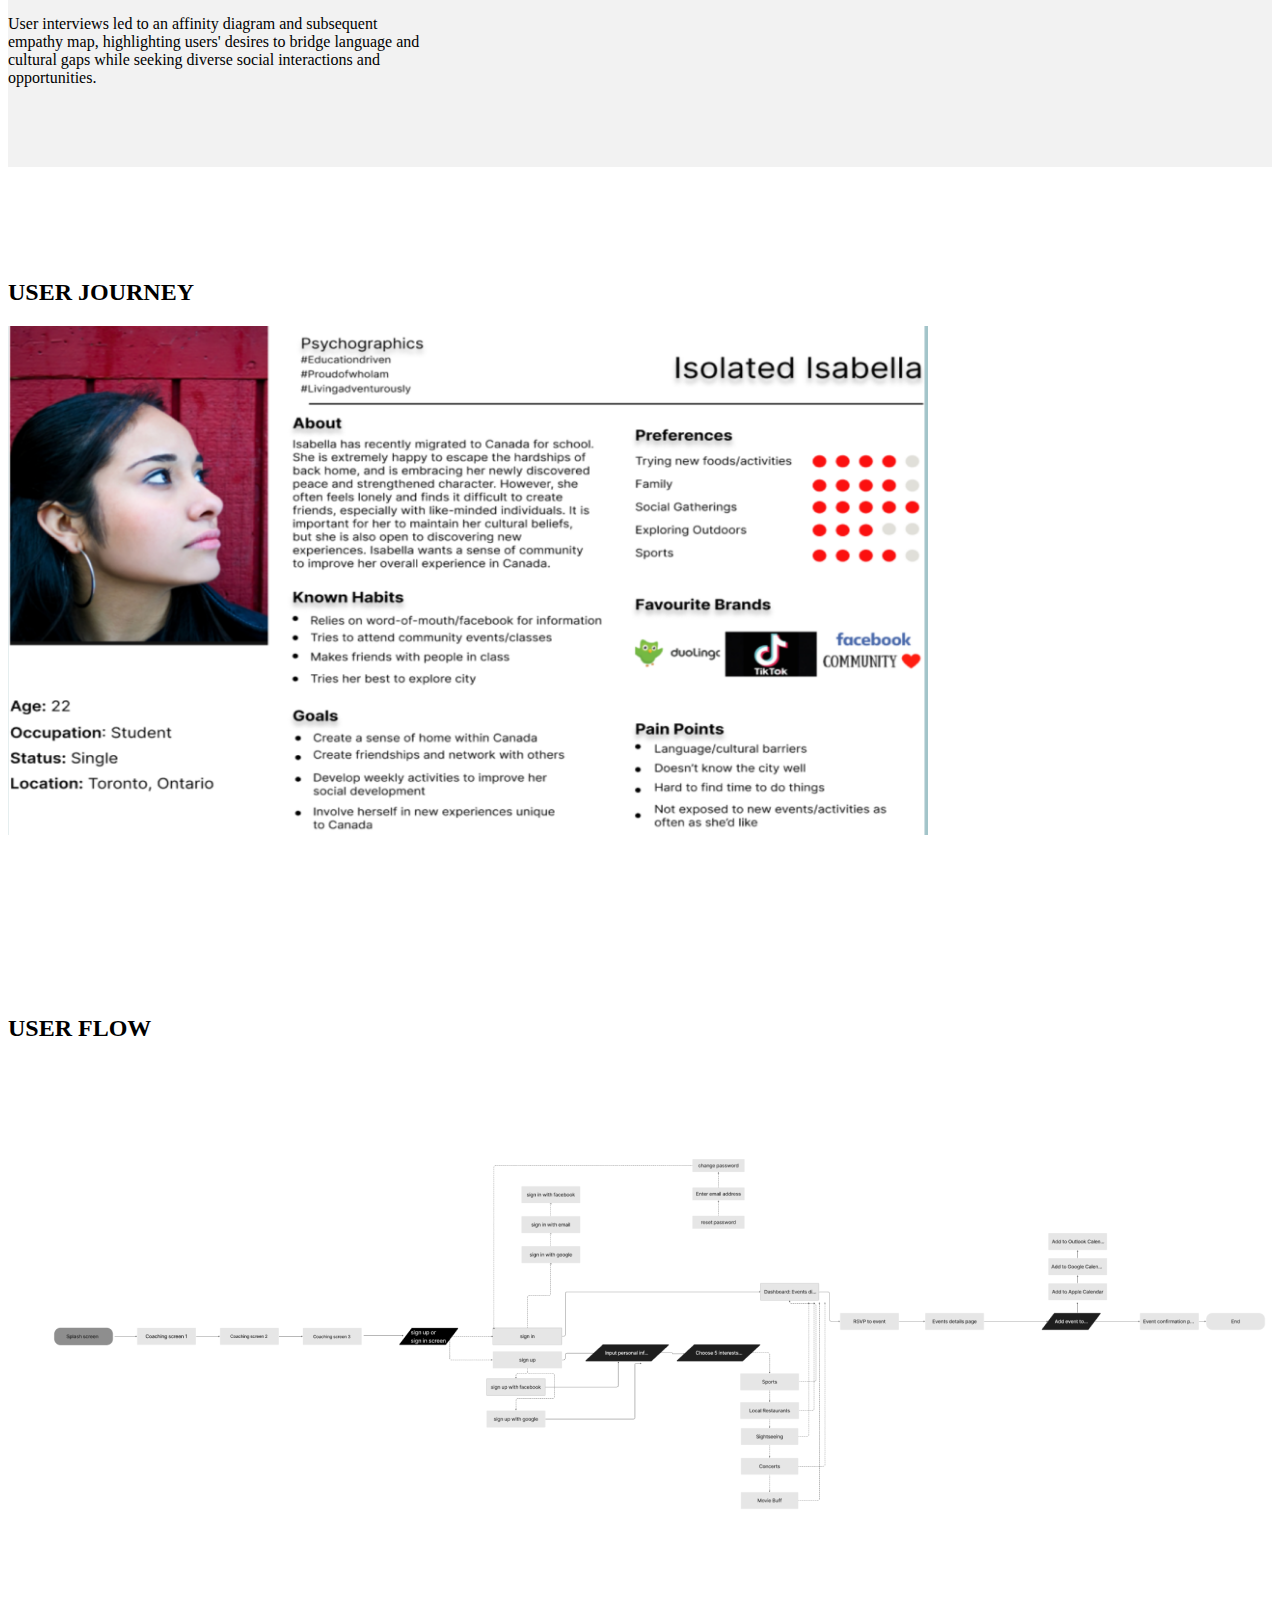
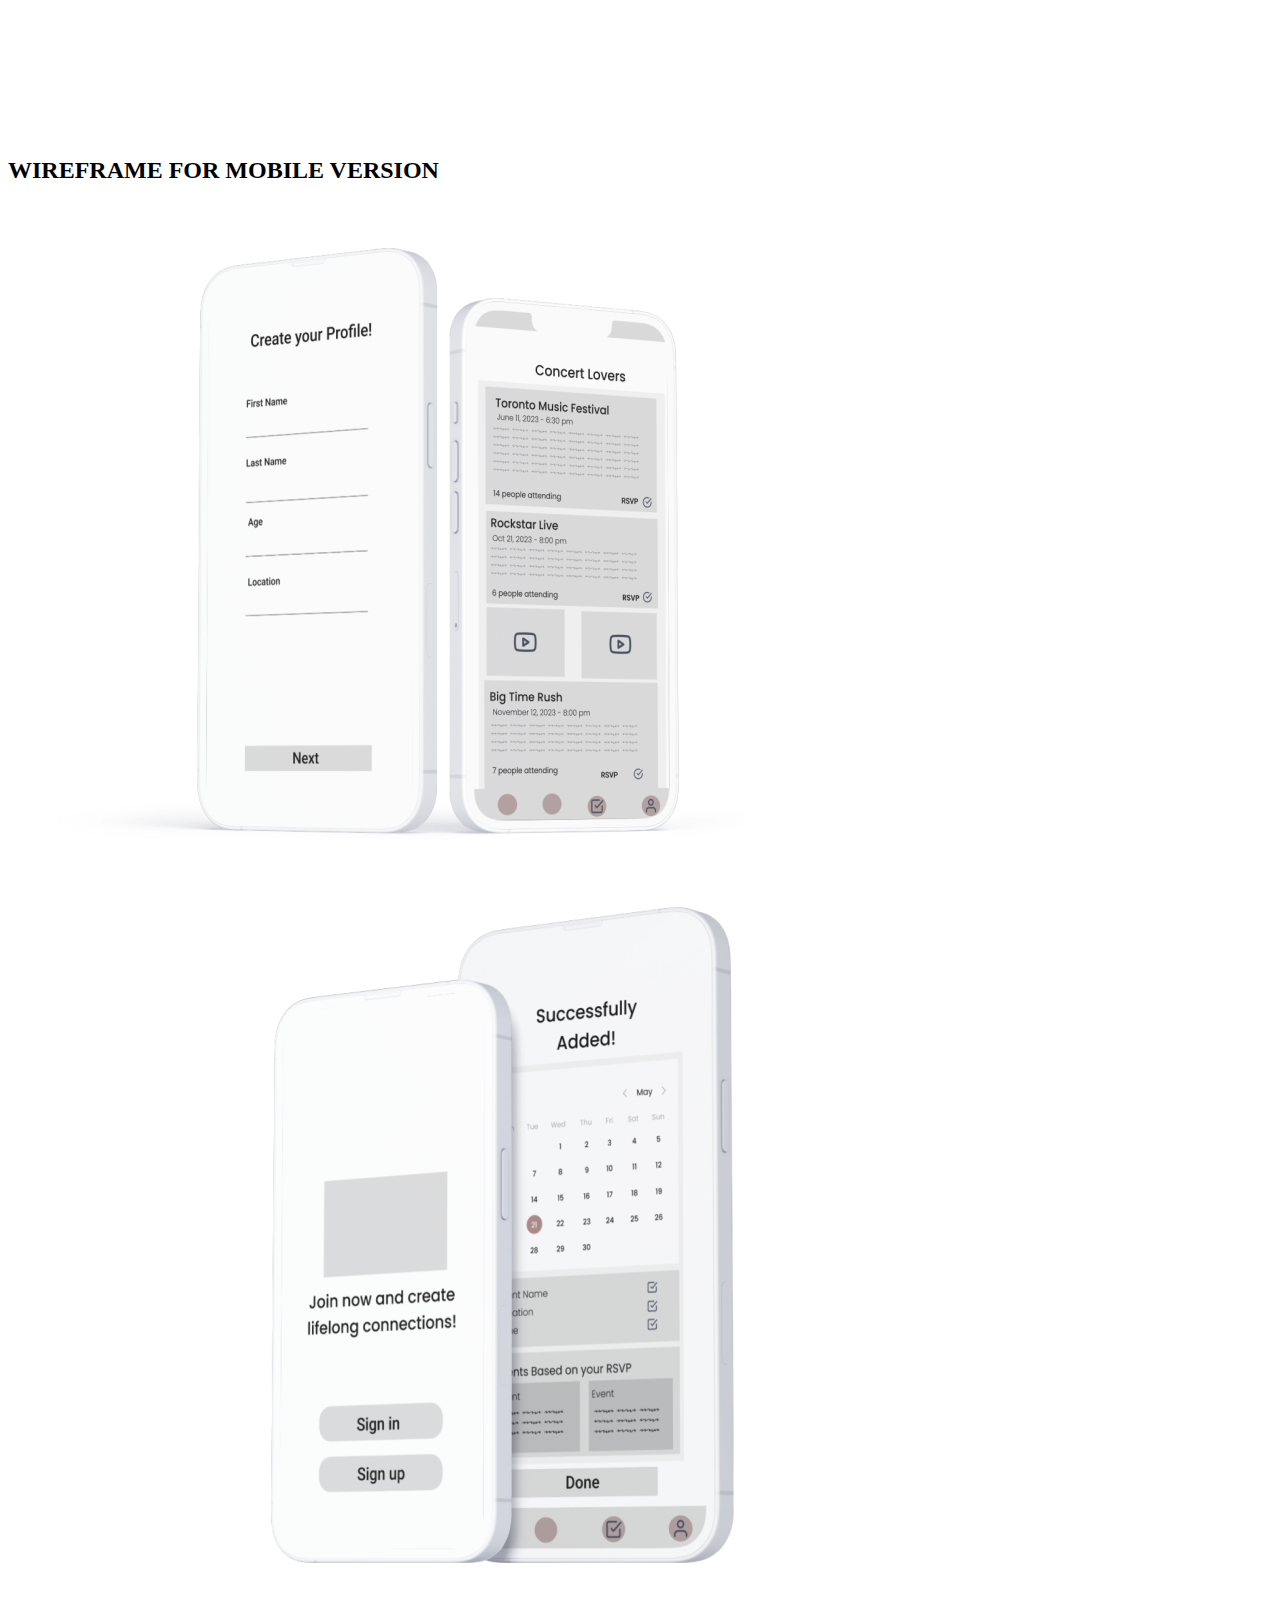
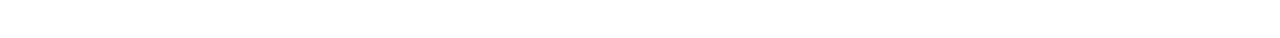
<file: project-2.html>
<!DOCTYPE html>
<html>
    <head>
        <title>UX/UI Homework 20</title>
        <link href="https://cdn.jsdelivr.net/npm/bootstrap@5.3.1/dist/css/bootstrap.min.css" rel="stylesheet" integrity="sha384-4bw+/aepP/YC94hEpVNVgiZdgIC5+VKNBQNGCHeKRQN+PtmoHDEXuppvnDJzQIu9" crossorigin="anonymous">
        <link href="css/style.css" rel="stylesheet" type="text/css">
    </head>

    <body style="height:100vh; overflow: auto;">
        <nav class="fixed-top mx-auto" style="margin-top: 55px; padding-left: 76px;">
            <a class="menu-item" style="color: black;" href="index.html">HOME</a>
        </nav>

        <section style="background-image: url('images/backgound.png');background-attachment: scroll; background-position: top; background-size: cover; height:100vh; padding-top: 92px; padding-left: 124px;">
            <h2 class="text-center">CONNECT EVENT</h2>

            <!-- Used Bootstrap 4 col system -->
            <div class="row h-100 mx-auto flex-nowrap">
                <div class="col-sm d-flex align-items-end justify-content-end" style="max-width: 400px;">
                    <p class="fs-5" style="margin-bottom: 164px;">The primary objective of the ConnectEvent App project was to develop a novel social networking application that enhances well-being and fosters a stronger sense of community among new immigrants.</p>
                </div>
                
                <div class="col-sm">
                    <img src="images/connect-event-phones.png" class="mx-auto d-block"/>
                </div>
            </div>
        </section>

        <section style="background-image: url('images/backgound.png');background-attachment: fixed; background-position: top; background-size: cover; padding-bottom: 64px; padding-top: 92px; background-color: #F2F2F2;">
            <h2 class="text-center">AFFINITY DIAGRAM</h2>

            <img src="images/affinity-diagram.png" style="max-width: 1240px;" class="mx-auto w-100 d-block mt-5"/>

            <div class="d-flex justify-content-end w-100 mt-4 mx-auto" style="max-width: 1240px;">
                <p style="max-width: 420px;">User interviews led to an affinity diagram and subsequent empathy map, highlighting users' desires to bridge language and cultural gaps while seeking diverse social interactions and opportunities.</p>
            </div>
        </section>
       
        <section style="padding-bottom: 64px; padding-top: 92px;">
            <h2 class="text-center">USER JOURNEY</h2>

            <img src="images/user-journey.png" style="max-width: 920px;" class="mx-auto w-100 d-block mt-5"/>
        </section>
        
        <section style="padding-bottom: 64px; padding-top: 92px;">
            <h2 class="text-center">USER FLOW</h2>

            <img src="images/user-flow.png" class="mx-auto w-100 d-block mt-5"/>
        </section>

        <section style="padding-bottom: 64px; padding-top: 92px;">
            <h2 class="text-center">WIREFRAME FOR MOBILE VERSION</h2>

            <!-- Used Bootstrap 4 col system -->
            <div class="row mx-auto" style="max-width: 1024px;">
                <div class="col-sm d-flex justify-content-center"><img src="images/wireframe-left.png" class="mx-auto w-100 d-block mt-5"/></div>
                <div class="col-sm d-flex justify-content-center"><img src="images/wireframe-right.png" class="mx-auto w-100 d-block mt-5"/></div>
            </div>
        </section>
    </body>

    <script src="https://code.jquery.com/jquery-1.12.4.min.js" integrity="sha256-ZosEbRLbNQzLpnKIkEdrPv7lOy9C27hHQ+Xp8a4MxAQ=" crossorigin="anonymous"></script>
    <script src="https://cdn.jsdelivr.net/npm/@popperjs/core@2.11.8/dist/umd/popper.min.js" integrity="sha384-I7E8VVD/ismYTF4hNIPjVp/Zjvgyol6VFvRkX/vR+Vc4jQkC+hVqc2pM8ODewa9r" crossorigin="anonymous"></script>
    <script src="https://cdn.jsdelivr.net/npm/bootstrap@5.3.1/dist/js/bootstrap.min.js" integrity="sha384-Rx+T1VzGupg4BHQYs2gCW9It+akI2MM/mndMCy36UVfodzcJcF0GGLxZIzObiEfa" crossorigin="anonymous"></script>
</html>
</file>
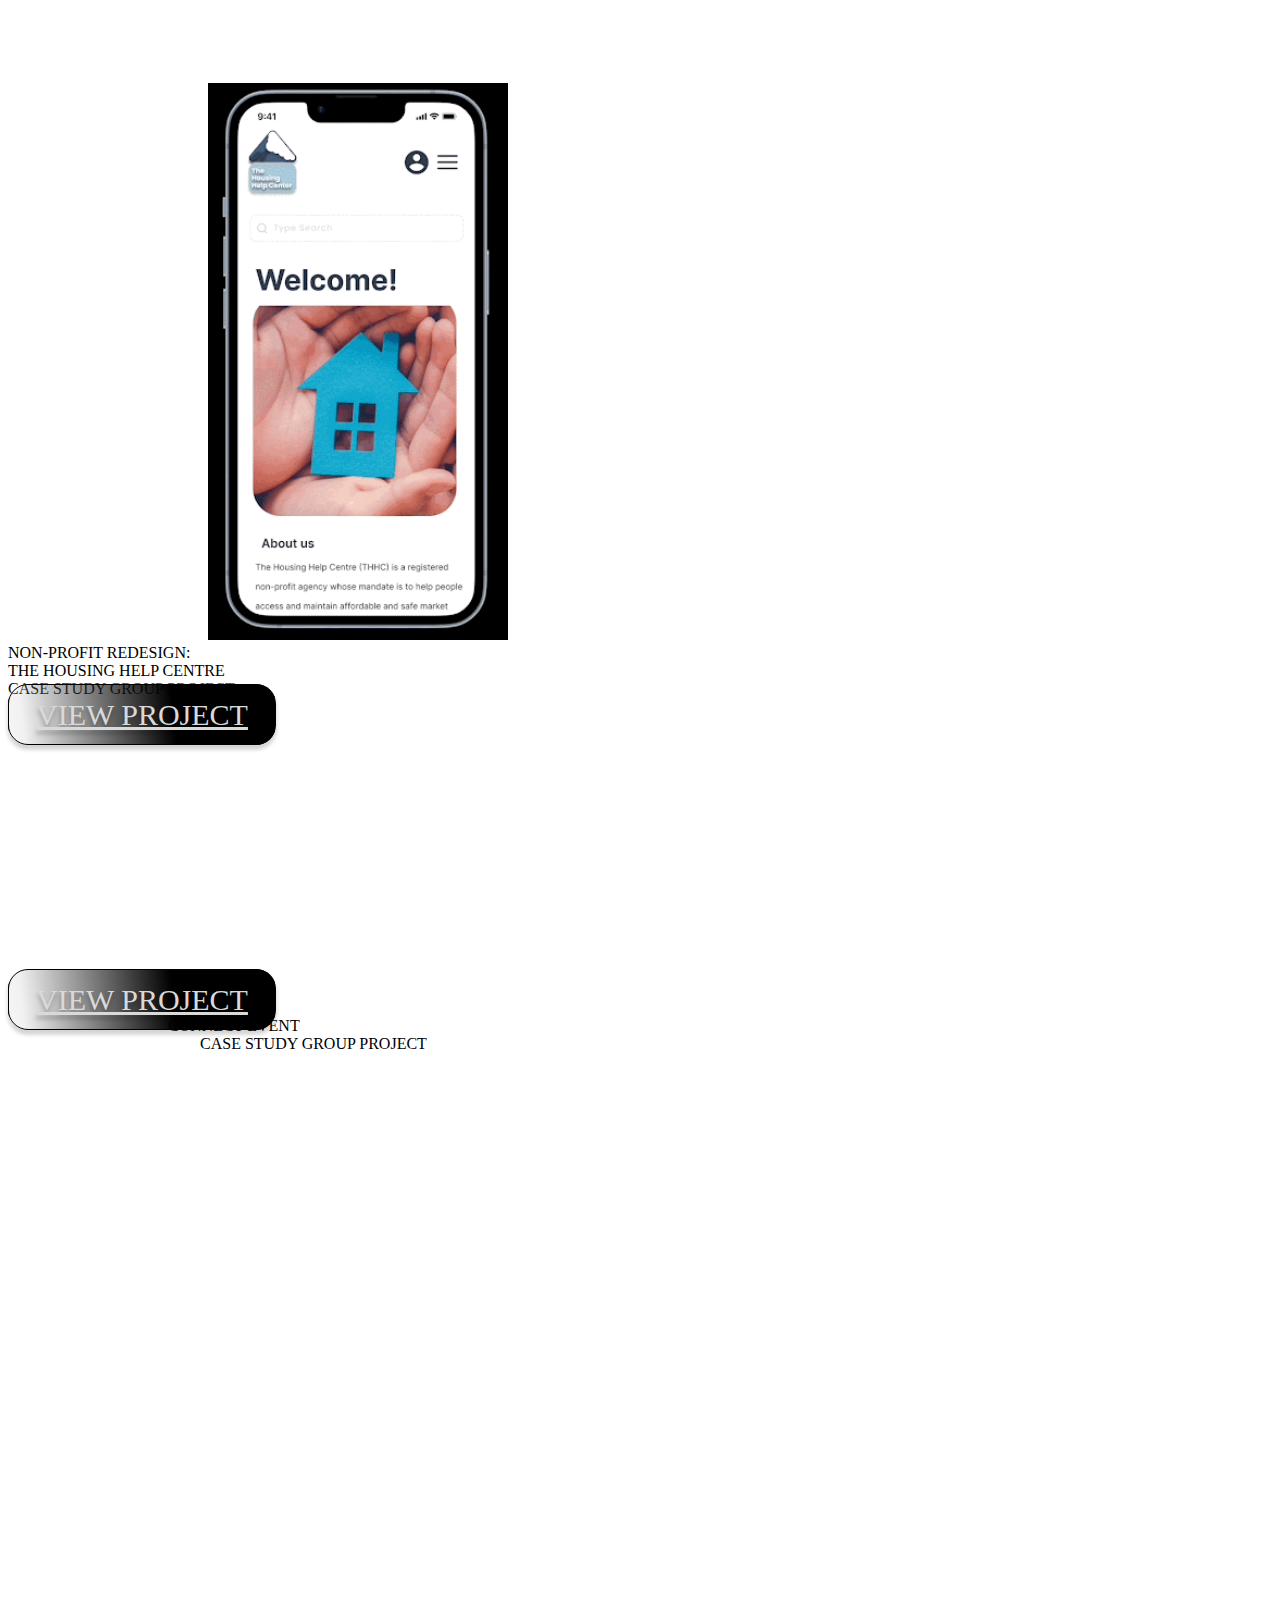
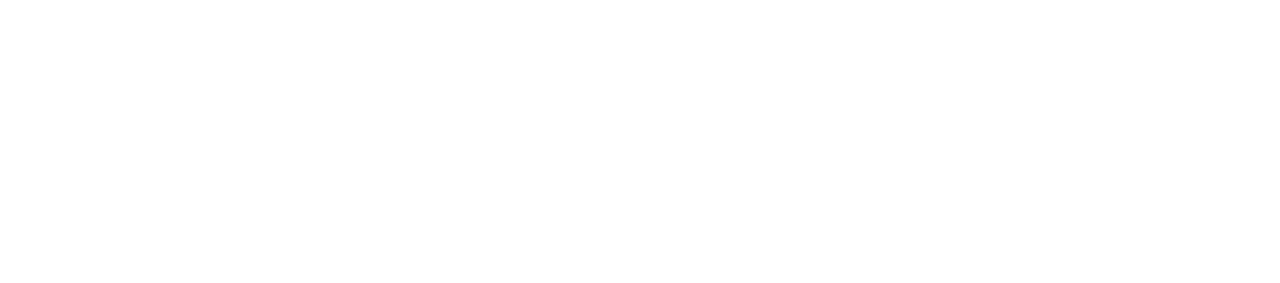
<file: projects.html>
<!DOCTYPE html>
<html>
    <head>
        <title>UX/UI Homework 20</title>
        <link href="https://cdn.jsdelivr.net/npm/bootstrap@5.3.1/dist/css/bootstrap.min.css" rel="stylesheet" integrity="sha384-4bw+/aepP/YC94hEpVNVgiZdgIC5+VKNBQNGCHeKRQN+PtmoHDEXuppvnDJzQIu9" crossorigin="anonymous">
        <link href="css/style.css" rel="stylesheet" type="text/css">
    </head>

    <body style="height: 100vh;">
        <nav class="fixed-top mx-auto" style="margin-top: 55px; padding-left: 76px;">
            <a class="menu-item" href="index.html">HOME</a>
        </nav>

        <section style="height: 100vh;" class="bg-black">
            <!-- Used Bootstrap 4 col system -->
            <div class="row h-100">
                <div class="col-sm d-flex justify-content-center align-items-center">
                    <img src="images/phone-welcome.gif" style="width: 300px; margin-left: 200px;"/>
                </div>

                <div class="col-sm d-flex flex-column justify-content-center align-items-start">
                    <div>
                        <div class="text-white fw-semibold fs-3">NON-PROFIT REDESIGN:</div>
                        <div class="text-white fw-semibold fs-3">THE HOUSING HELP CENTRE</div>

                        <div class="text-white mt-4">CASE STUDY GROUP PROJECT</div>
                        
                        <a class="hero-btn btn mt-5" href="project-1.html" role="button">VIEW PROJECT</a>
                    </div>
                </div>
            </div>
        </section>

        <section style="height: 100vh; background-image: url('images/project-2.jpg');background-attachment: fixed; background-position: top; background-size: cover; ">
            <!-- Used Bootstrap 4 col system -->
            <div class="row h-100">
                <div class="col-sm d-flex justify-content-center align-items-end">
                    <a class="hero-btn btn" style="margin-bottom: 126px;" href="project-2.html" role="button">VIEW PROJECT</a>
                </div>
                
                <div class="col-sm d-flex flex-column justify-content-center align-items-start">
                    <div style="padding-left: 160px;" class="text-white fs-3 fw-bold">CONNECT EVENT</div>
                    <div style="padding-left: 192px;" class="text-white fs-3 mt-5">CASE STUDY GROUP PROJECT</div>
                </div>
            </div>
        </section>
    </body>

    <script src="https://code.jquery.com/jquery-1.12.4.min.js" integrity="sha256-ZosEbRLbNQzLpnKIkEdrPv7lOy9C27hHQ+Xp8a4MxAQ=" crossorigin="anonymous"></script>
    <script src="https://cdn.jsdelivr.net/npm/@popperjs/core@2.11.8/dist/umd/popper.min.js" integrity="sha384-I7E8VVD/ismYTF4hNIPjVp/Zjvgyol6VFvRkX/vR+Vc4jQkC+hVqc2pM8ODewa9r" crossorigin="anonymous"></script>
    <script src="https://cdn.jsdelivr.net/npm/bootstrap@5.3.1/dist/js/bootstrap.min.js" integrity="sha384-Rx+T1VzGupg4BHQYs2gCW9It+akI2MM/mndMCy36UVfodzcJcF0GGLxZIzObiEfa" crossorigin="anonymous"></script>
</html>
</file>
<file: css/style.css>
.menu-item {
    color: #FFF;
    font-size: 25px;
    font-style: normal;
    padding: 0px 16px;
    text-decoration: none;
}

.hero-btn {
    border-radius: 20px;
    border: 0.5px solid #000;
    background: linear-gradient(264deg, #000 38.36%, rgba(196, 196, 196, 0.23) 94.26%, rgba(255, 255, 255, 0.00) 115.81%);
    box-shadow: 0px -1px 4px 0px rgba(255, 255, 255, 0.5), 0px 4px 4px 0px rgba(255, 255, 255, 0.25), 0px 4px 4px 0px rgba(0, 0, 0, 0.25);
    padding: 13px 27px;
    color: #D9D9D9;
    text-align: center;
    text-shadow: 0px 4px 4px rgba(0, 0, 0, 0.25);
    font-size: 30px;
    font-style: normal;
    font-weight: 400;
    line-height: normal;
}

.hero-btn:hover {
    color:#ffffff;
}
</file>
